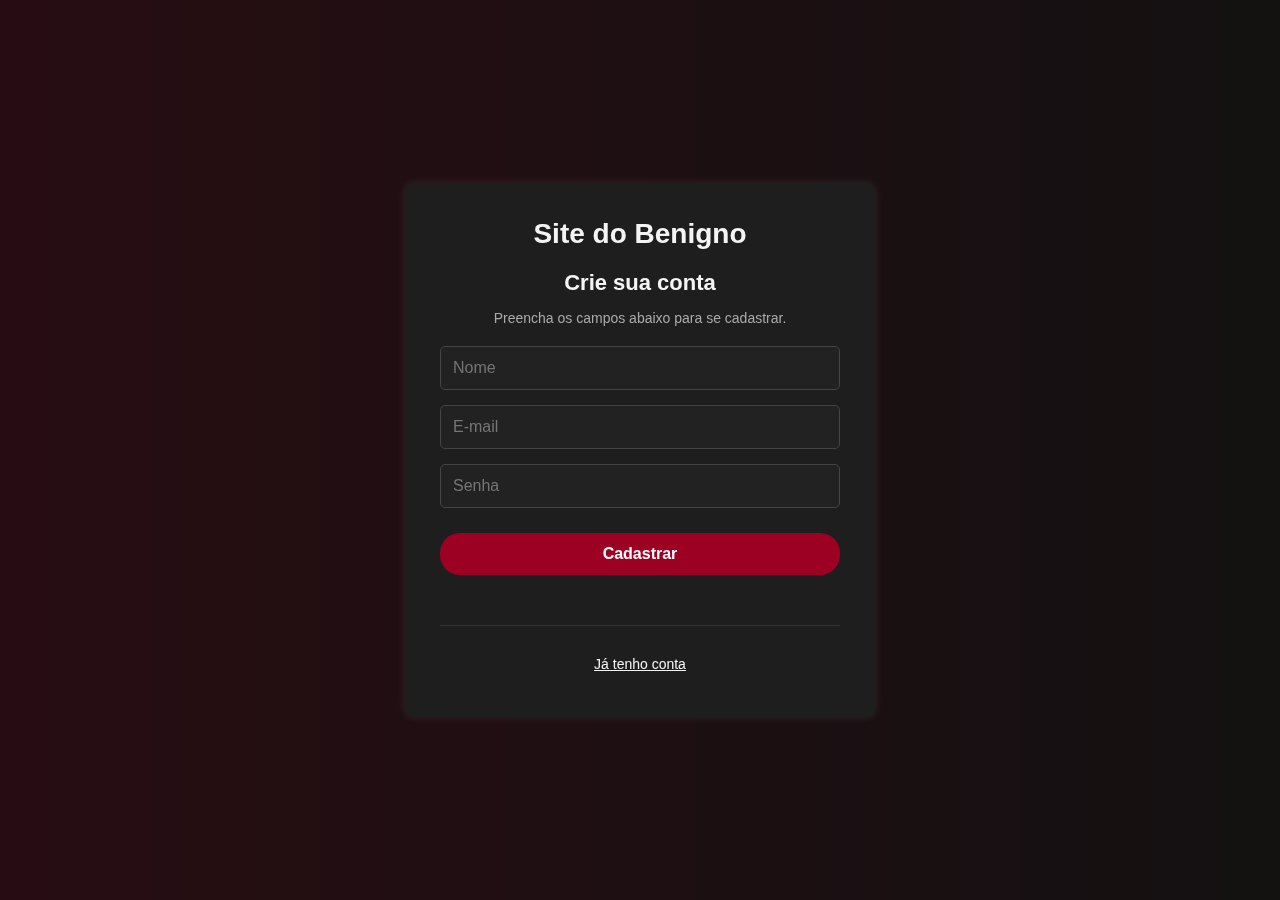
<file: index.html>
<!DOCTYPE html>
<html lang="pt-BR">
<head>
    <meta charset="UTF-8">
    <meta name="viewport" content="width=device-width, initial-scale=1.0">
    <title>Cadastro</title>
    <link rel="stylesheet" href="style.css">
    <script defer src="script.js"></script>
</head>
<body>
    <div class="container">
        <div class="logo">
            <h1>Site do Benigno</h1>
        </div>
        
        <div class="form-container">
            <h2>Crie sua conta</h2>
            <p class="subtitle">Preencha os campos abaixo para se cadastrar.</p>
            
            <div class="input-group">
                <input type="text" id="regName" placeholder="Nome" required>
            </div>
            
            <div class="input-group">
                <input type="email" id="regEmail" placeholder="E-mail" required>
            </div>
            
            <div class="input-group">
                <input type="password" id="regPassword" placeholder="Senha" required>
            </div>
            
            <button class="primary-btn" onclick="register()">Cadastrar</button>
            
            <p id="regFeedback" class="feedback"></p>
        </div>
        
        <div class="login-link">
            <button class="secondary-btn" onclick="window.location.href='login.html'">Já tenho conta</button>
        </div>
    </div>
</body>
</html>
</file>
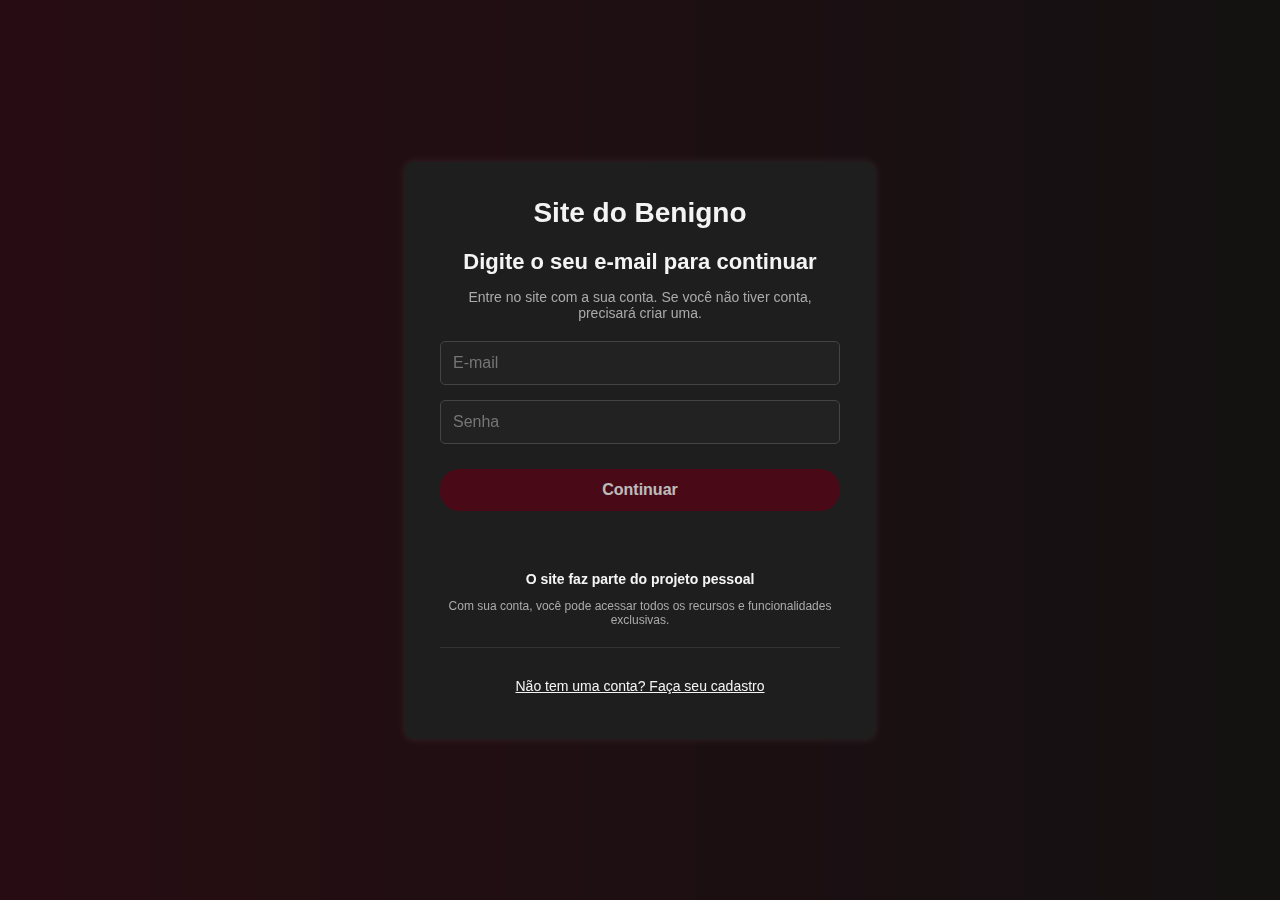
<file: homepage.html>
<!DOCTYPE html>
<html lang="pt-BR">
<head>
    <meta charset="UTF-8">
    <meta name="viewport" content="width=device-width, initial-scale=1.0">
    <title>Homepage</title>
    <link rel="stylesheet" href="style.css">
    <script defer src="script.js"></script>
</head>
<body>
    <!-- Botão Sair no canto superior direito -->
    <div class="logout-container">
        <button id="logoutBtn" class="logout-btn" onclick="logout()">Sair</button>
    </div>
    
    <div class="container">
        <div class="logo">
            <h1>Site do Benigno</h1>
        </div>
        
        <div class="welcome-container">
            <h2 id="welcomeMessage">Bem-vindo(a)!</h2>
            <button id="learnMoreBtn" class="primary-btn" onclick="window.location.href='https://www.youtube.com/watch?v=dQw4w9WgXcQ'">Saiba mais</button>
        </div>
    </div>

    <script>
        document.addEventListener("DOMContentLoaded", () => {
            let user = JSON.parse(localStorage.getItem("currentUser"));
            if (user) {
                document.getElementById("welcomeMessage").innerText = `Bem-vindo(a), ${user.name}!`;
            } else {
                window.location.href = "login.html";
            }
        });

        function logout() {
            localStorage.removeItem("currentUser");
            window.location.href = "login.html";
        }
    </script>
</body>
</html>
</file>
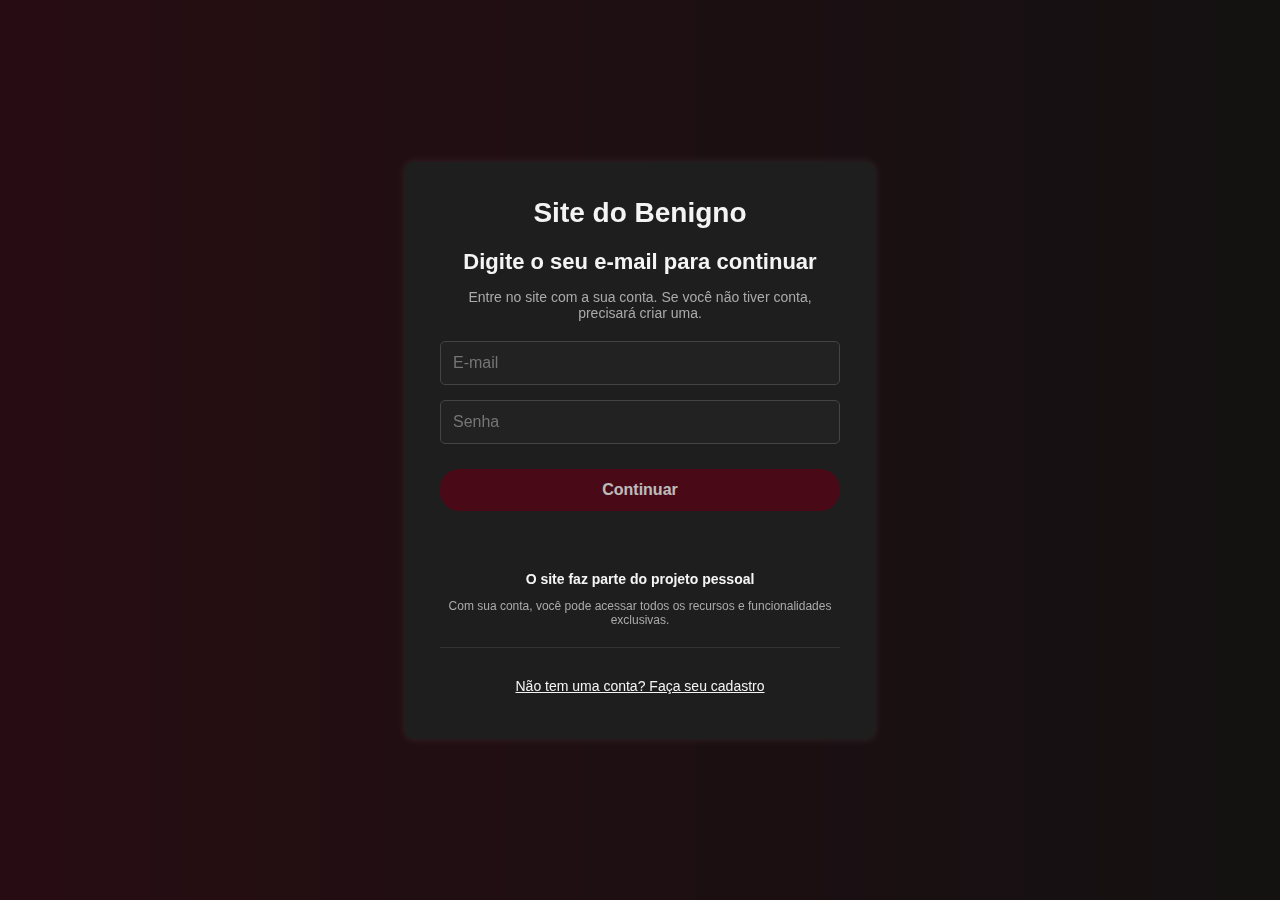
<file: login.html>
<!DOCTYPE html>
<html lang="pt-BR">
<head>
    <meta charset="UTF-8">
    <meta name="viewport" content="width=device-width, initial-scale=1.0">
    <title>Login</title>
    <link rel="stylesheet" href="style.css">
    <script defer src="script.js"></script>
</head>
<body>
    <div class="container">
        <div class="logo">
            <h1>Site do Benigno</h1>
        </div>
        
        <div class="form-container">
            <h2>Digite o seu e-mail para continuar</h2>
            <p class="subtitle">Entre no site com a sua conta. Se você não tiver conta, precisará criar uma.</p>
            
            <div class="input-group">
                <input type="email" id="loginEmail" placeholder="E-mail" oninput="validateLoginFields()" required>
            </div>
            
            <div class="input-group">
                <input type="password" id="loginPassword" placeholder="Senha" oninput="validateLoginFields()" required>
            </div>
            
            <button id="loginBtn" class="primary-btn" onclick="login()" disabled>Continuar</button>
            
            <p id="loginFeedback" class="feedback"></p>
            
            <p class="service-info">O site faz parte do projeto pessoal</p>
            <p class="service-description">Com sua conta, você pode acessar todos os recursos e funcionalidades exclusivas.</p>
        </div>
        
        <div class="register-link">
            <button class="secondary-btn" onclick="window.location.href='cadastro.html'">Não tem uma conta? Faça seu cadastro</button>
        </div>
    </div>
</body>
</html>
</file>
<file: style.css>
/* Estilo combinando o formato Disney+ com a paleta de cores escura */
body {
    font-family: Arial, sans-serif;
    background-color: rgb(18, 18, 18);
    color: #f4f4f4;
    display: flex;
    justify-content: center;
    align-items: center;
    height: 100vh;
    margin: 0;
}

.container {
    background: #1e1e1e;
    padding: 35px;
    border-radius: 8px;
    box-shadow: 0 0 10px rgba(255, 255, 255, 0.1);
    width: 400px;
    text-align: center;
    max-width: 90%;
}

.logo {
    margin-bottom: 20px;
}

.logo h1 {
    font-size: 28px;
    margin: 0;
    color: #f4f4f4;
}

h2 {
    color: #f4f4f4;
    font-size: 22px;
    margin-bottom: 10px;
}

.subtitle {
    color: #aaa;
    font-size: 14px;
    margin-bottom: 20px;
}

.input-group {
    margin-bottom: 15px;
}

input {
    width: 100%;
    padding: 12px;
    margin: 0;
    border: 1px solid #444;
    border-radius: 5px;
    background-color: #222;
    color: #f4f4f4;
    box-sizing: border-box;
    font-size: 16px;
}

input:focus {
    outline: none;
    border-color: rgb(116, 0, 25);
}

.primary-btn {
    background: #9c0022;
    color: white;
    padding: 12px;
    border: none;
    border-radius: 20px;
    cursor: pointer;
    width: 100%;
    font-size: 16px;
    font-weight: bold;
    margin-top: 10px;
    transition: background 0.2s;
}

.primary-btn:hover {
    background: #740019;
}

.primary-btn:disabled {
    background: #5c0014;
    cursor: not-allowed;
    opacity: 0.7;
}

.secondary-btn {
    background: transparent;
    color: #f4f4f4;
    padding: 10px;
    border: none;
    cursor: pointer;
    width: 100%;
    font-size: 14px;
    margin-top: 5px;
    text-decoration: underline;
}

.secondary-btn:hover {
    color: #9c0022;
}

.register-link, .login-link {
    margin-top: 20px;
    border-top: 1px solid #333;
    padding-top: 15px;
}

.feedback {
    color: #ff6b6b;
    margin: 10px 0;
    min-height: 20px;
}

.service-info {
    font-weight: bold;
    margin-top: 30px;
    margin-bottom: 5px;
    font-size: 14px;
}

.service-description {
    color: #aaa;
    font-size: 12px;
    margin-bottom: 15px;
}
/* Adicione estas regras ao seu arquivo style.css */

/* Container para o botão de Logout */
.logout-container {
    position: fixed;
    top: 20px;
    right: 20px;
    z-index: 1000;
}

.logout-btn {
    background: #9c0022;
    color: white;
    padding: 8px 15px;
    border: none;
    border-radius: 5px;
    cursor: pointer;
    font-size: 14px;
    font-weight: bold;
    transition: background 0.2s;
}

.logout-btn:hover {
    background: #740019;
}

/* Estilos para a seção de boas-vindas */
.welcome-container {
    padding: 20px 0;
    text-align: center;
}

.welcome-container h2 {
    font-size: 28px;
    margin-bottom: 25px;
}

/* Ajuste para que o container da homepage fique mais adequado */
body:has(.welcome-container) .container {
    min-height: 200px;
    display: flex;
    flex-direction: column;
    justify-content: center;
}
/* Estas são as regras para adicionar a imagem de fundo */
body {
    font-family: Arial, sans-serif;
    /* Configuração da imagem de fundo */
    background-image: url(background.jpg);
    background-size: cover;
    background-position: center;
    background-repeat: no-repeat;
    background-attachment: fixed;
    /* Fallback caso a imagem não carregue */
    background-color: #121212;
    color: #f4f4f4;
    display: flex;
    justify-content: center;
    align-items: center;
    height: 100vh;
    margin: 0;
}

/* Overlay escuro para garantir legibilidade */
body::before {
    content: '';
    position: fixed;
    top: 0;
    left: 0;
    width: 100%;
    height: 100%;
    background-color: rgba(18, 18, 18, 0.75); /* Escurecimento para legibilidade */
    z-index: -1;
}
</file>
